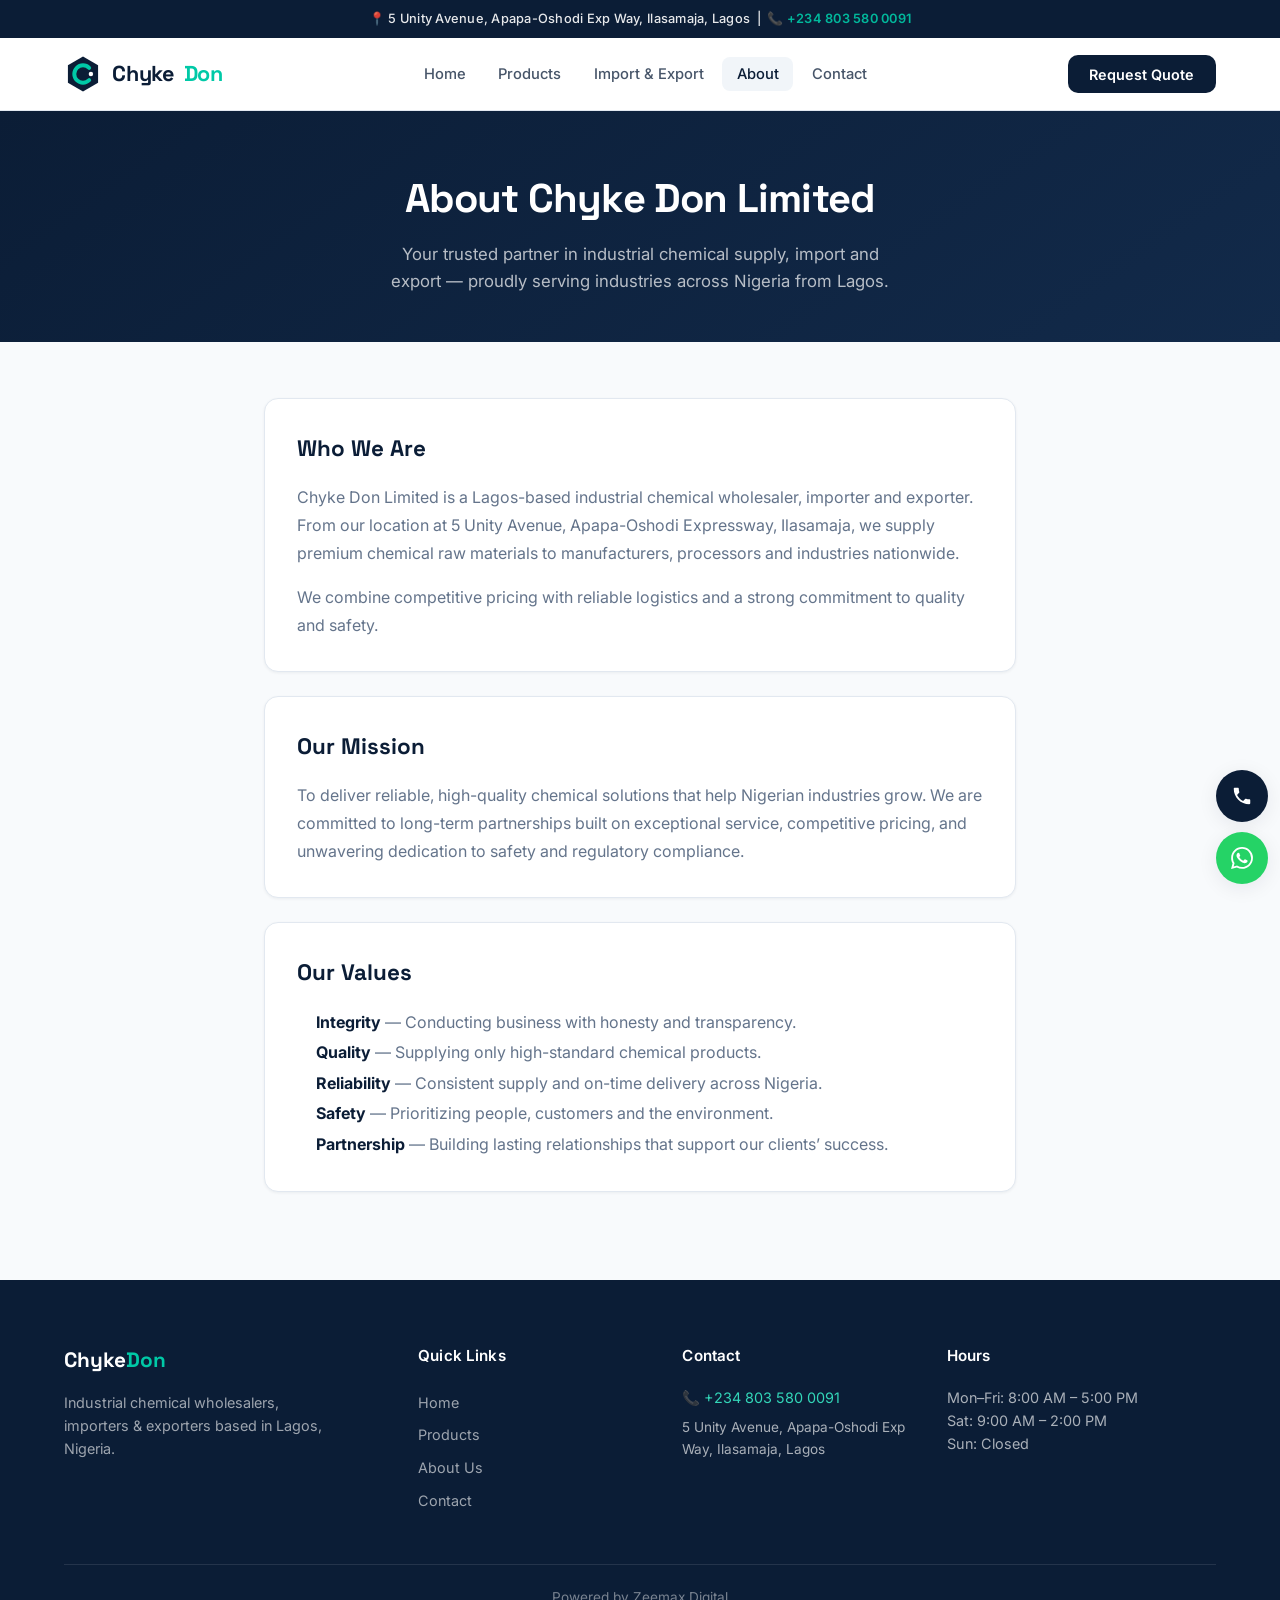
<file: about-us.html>
<!DOCTYPE html>
<html lang="en">
<head>
  <meta charset="UTF-8">
  <meta name="viewport" content="width=device-width, initial-scale=1.0">
  <title>About Chyke Don Limited | Industrial Chemical Suppliers, Lagos</title>
  <meta name="description" content="Learn about Chyke Don Limited, a Lagos-based wholesaler, importer and exporter of quality industrial chemicals serving Nigerian industries.">
  <meta name="robots" content="index, follow">
  <meta name="theme-color" content="#0B1D36">
  <link rel="canonical" href="https://chykedonlimited.online/about-us.html">

  <!-- Open Graph -->
  <meta property="og:type" content="website">
  <meta property="og:site_name" content="Chyke Don Limited">
  <meta property="og:locale" content="en_NG">
  <meta property="og:title" content="About Chyke Don Limited | Industrial Chemical Suppliers, Lagos">
  <meta property="og:description" content="Learn about Chyke Don Limited, a Lagos-based wholesaler, importer and exporter of quality industrial chemicals serving Nigerian industries.">
  <meta property="og:url" content="https://chykedonlimited.online/about-us.html">
  <meta property="og:image" content="https://chykedonlimited.online/assets/og-image.png">
  <meta property="og:image:width" content="1200">
  <meta property="og:image:height" content="630">
  <meta property="og:image:alt" content="Chyke Don Limited – industrial chemicals in bulk">

  <!-- Twitter / X -->
  <meta name="twitter:card" content="summary_large_image">
  <meta name="twitter:title" content="About Chyke Don Limited | Industrial Chemical Suppliers, Lagos">
  <meta name="twitter:description" content="Learn about Chyke Don Limited, a Lagos-based wholesaler, importer and exporter of quality industrial chemicals serving Nigerian industries.">
  <meta name="twitter:image" content="https://chykedonlimited.online/assets/og-image.png">
  <link rel="icon" type="image/svg+xml" href="./assets/logo-mark.svg">
  <link rel="stylesheet" href="./src/styles.css">
</head>
<body>
  <div class="top-bar">
    <div class="container">
      <span>📍 5 Unity Avenue, Apapa-Oshodi Exp Way, Ilasamaja, Lagos &nbsp;|&nbsp; 📞 <a href="tel:+2348035800091">+234 803 580 0091</a></span>
    </div>
  </div>

  <nav class="navbar" id="navbar">
    <div class="container nav-inner">
      <a href="./index.html" class="nav-brand"><img src="./assets/logo-mark.svg" alt="" width="38" height="38">Chyke<span>Don</span></a>
      <ul class="nav-links" id="nav-links">
        <li><a href="./index.html">Home</a></li>
        <li><a href="./products.html">Products</a></li>
        <li><a href="./import-export.html">Import & Export</a></li>
        <li><a href="./about-us.html" class="active">About</a></li>
        <li><a href="./contact-us.html">Contact</a></li>
      </ul>
      <button type="button" class="btn-quote" data-rfq-trigger>Request Quote</button>
      <button class="hamburger" id="hamburger" aria-label="Menu">☰</button>
    </div>
  </nav>

  <section class="page-hero">
    <div class="container">
      <h1>About Chyke Don Limited</h1>
      <p>Your trusted partner in industrial chemical supply, import and export — proudly serving industries across Nigeria from Lagos.</p>
    </div>
  </section>

  <section class="content-section">
    <div class="container" style="max-width:800px;">
      <div class="content-card" style="margin-bottom:1.5rem;">
        <h2 style="font-family:'Space Grotesk',sans-serif; color:var(--navy); margin-bottom:1rem; font-size:1.4rem;">Who We Are</h2>
        <p style="color:var(--text-muted); line-height:1.75; margin-bottom:1rem;">
          Chyke Don Limited is a Lagos-based industrial chemical wholesaler, importer and exporter. 
          From our location at 5 Unity Avenue, Apapa-Oshodi Expressway, Ilasamaja, we supply premium chemical raw materials 
          to manufacturers, processors and industries nationwide.
        </p>
        <p style="color:var(--text-muted); line-height:1.75;">
          We combine competitive pricing with reliable logistics and a strong commitment to quality and safety.
        </p>
      </div>

      <div class="content-card" style="margin-bottom:1.5rem;">
        <h2 style="font-family:'Space Grotesk',sans-serif; color:var(--navy); margin-bottom:1rem; font-size:1.4rem;">Our Mission</h2>
        <p style="color:var(--text-muted); line-height:1.75;">
          To deliver reliable, high-quality chemical solutions that help Nigerian industries grow. 
          We are committed to long-term partnerships built on exceptional service, competitive pricing, 
          and unwavering dedication to safety and regulatory compliance.
        </p>
      </div>

      <div class="content-card">
        <h2 style="font-family:'Space Grotesk',sans-serif; color:var(--navy); margin-bottom:1rem; font-size:1.4rem;">Our Values</h2>
        <ul style="color:var(--text-muted); line-height:1.9; padding-left:1.2rem;">
          <li><strong style="color:var(--navy);">Integrity</strong> — Conducting business with honesty and transparency.</li>
          <li><strong style="color:var(--navy);">Quality</strong> — Supplying only high-standard chemical products.</li>
          <li><strong style="color:var(--navy);">Reliability</strong> — Consistent supply and on-time delivery across Nigeria.</li>
          <li><strong style="color:var(--navy);">Safety</strong> — Prioritizing people, customers and the environment.</li>
          <li><strong style="color:var(--navy);">Partnership</strong> — Building lasting relationships that support our clients’ success.</li>
        </ul>
      </div>
    </div>
  </section>

  <footer class="footer">
    <div class="container">
      <div class="footer-grid">
        <div>
          <a href="./index.html" class="footer-brand">Chyke<span>Don</span></a>
          <p class="footer-desc">Industrial chemical wholesalers, importers & exporters based in Lagos, Nigeria.</p>
        </div>
        <div>
          <h4>Quick Links</h4>
          <div class="footer-links">
            <a href="./index.html">Home</a>
            <a href="./products.html">Products</a>
            <a href="./about-us.html">About Us</a>
            <a href="./contact-us.html">Contact</a>
          </div>
        </div>
        <div>
          <h4>Contact</h4>
          <div class="footer-contact">
            <p>📞 <a href="tel:+2348035800091">+234 803 580 0091</a></p>
            <p style="margin-top:0.5rem; font-size:0.85rem;">5 Unity Avenue, Apapa-Oshodi Exp Way, Ilasamaja, Lagos</p>
          </div>
        </div>
        <div>
          <h4>Hours</h4>
          <p style="font-size:0.9rem; color:rgba(255,255,255,0.65);">Mon–Fri: 8:00 AM – 5:00 PM<br>Sat: 9:00 AM – 2:00 PM<br>Sun: Closed</p>
        </div>
      </div>
      <div class="footer-bottom">Powered by Zeemax Digital</div>
    </div>
  </footer>

  <div class="contact-dock">
    <a href="tel:+2348035800091" class="dock-btn dock-call" aria-label="Call"><svg width="22" height="22" fill="currentColor" viewBox="0 0 24 24"><path d="M6.62 10.79c1.44 2.83 3.76 5.14 6.59 6.59l2.2-2.2c.27-.27.67-.36 1.02-.24 1.12.37 2.33.57 3.57.57.55 0 1 .45 1 1V20c0 .55-.45 1-1 1-9.39 0-17-7.61-17-17 0-.55.45-1 1-1h3.5c.55 0 1 .45 1 1 0 1.25.2 2.45.57 3.57.11.35.03.74-.25 1.02l-2.2 2.2z"/></svg></a>
    <a href="https://wa.me/2348035800091" class="dock-btn dock-wa" aria-label="WhatsApp" target="_blank" rel="noopener"><svg width="22" height="22" fill="currentColor" viewBox="0 0 24 24"><path d="M17.472 14.382c-.297-.149-1.758-.867-2.03-.967-.273-.099-.471-.148-.67.15-.197.297-.767.966-.94 1.164-.173.199-.347.223-.644.075-.297-.15-1.255-.463-2.39-1.475-.883-.788-1.48-1.761-1.653-2.059-.173-.297-.018-.458.13-.606.134-.133.298-.347.446-.52.149-.174.198-.298.298-.497.099-.198.05-.371-.025-.52-.075-.149-.669-1.612-.916-2.207-.242-.579-.487-.5-.669-.51-.173-.008-.371-.01-.57-.01-.198 0-.52.074-.792.372-.272.297-1.04 1.016-1.04 2.479 0 1.462 1.065 2.875 1.213 3.074.149.198 2.096 3.2 5.077 4.487.709.306 1.262.489 1.694.625.712.227 1.36.195 1.871.118.571-.085 1.758-.719 2.006-1.413.248-.694.248-1.289.173-1.413-.074-.124-.272-.198-.57-.347m-5.421 7.403h-.004a9.87 9.87 0 01-5.031-1.378l-.361-.214-3.741.982.998-3.648-.235-.374a9.86 9.86 0 01-1.51-5.26c.001-5.45 4.436-9.884 9.888-9.884 2.64 0 5.122 1.03 6.988 2.898a9.825 9.825 0 012.893 6.994c-.003 5.45-4.435 9.884-9.885 9.884m8.413-18.297A11.815 11.815 0 0012.05 0C5.495 0 .16 5.335.157 11.892c0 2.096.547 4.142 1.588 5.945L.057 24l6.305-1.654a11.882 11.882 0 005.683 1.448h.005c6.554 0 11.89-5.335 11.893-11.893a11.821 11.821 0 00-3.48-8.413z"/></svg></a>
  </div>

  <div class="rfq-overlay" id="rfq-overlay">
    <div class="rfq-panel">
      <button class="rfq-close" id="rfq-close">×</button>
      <h2>Request a Quote</h2>
      <p class="sub">We typically respond within 24 hours</p>
      <form id="rfq-form">
        <div class="form-grid">
          <div class="form-field"><label>Product</label><input type="text" name="product" required></div>
          <div class="form-field"><label>Quantity</label><input type="text" name="quantity" required></div>
          <div class="form-field"><label>Your Name</label><input type="text" name="name" required></div>
          <div class="form-field"><label>Company</label><input type="text" name="company"></div>
          <div class="form-field"><label>Phone</label><input type="tel" name="phone" required></div>
          <div class="form-field"><label>Email</label><input type="email" name="email"></div>
          <div class="form-field full"><label>Details</label><textarea name="message" rows="3"></textarea></div>
        </div>
        <button type="submit" class="rfq-submit">Send Quote Request</button>
      </form>
    </div>
  </div>

  <script type="module" src="./src/script.js"></script>
</body>
</html>
</file>
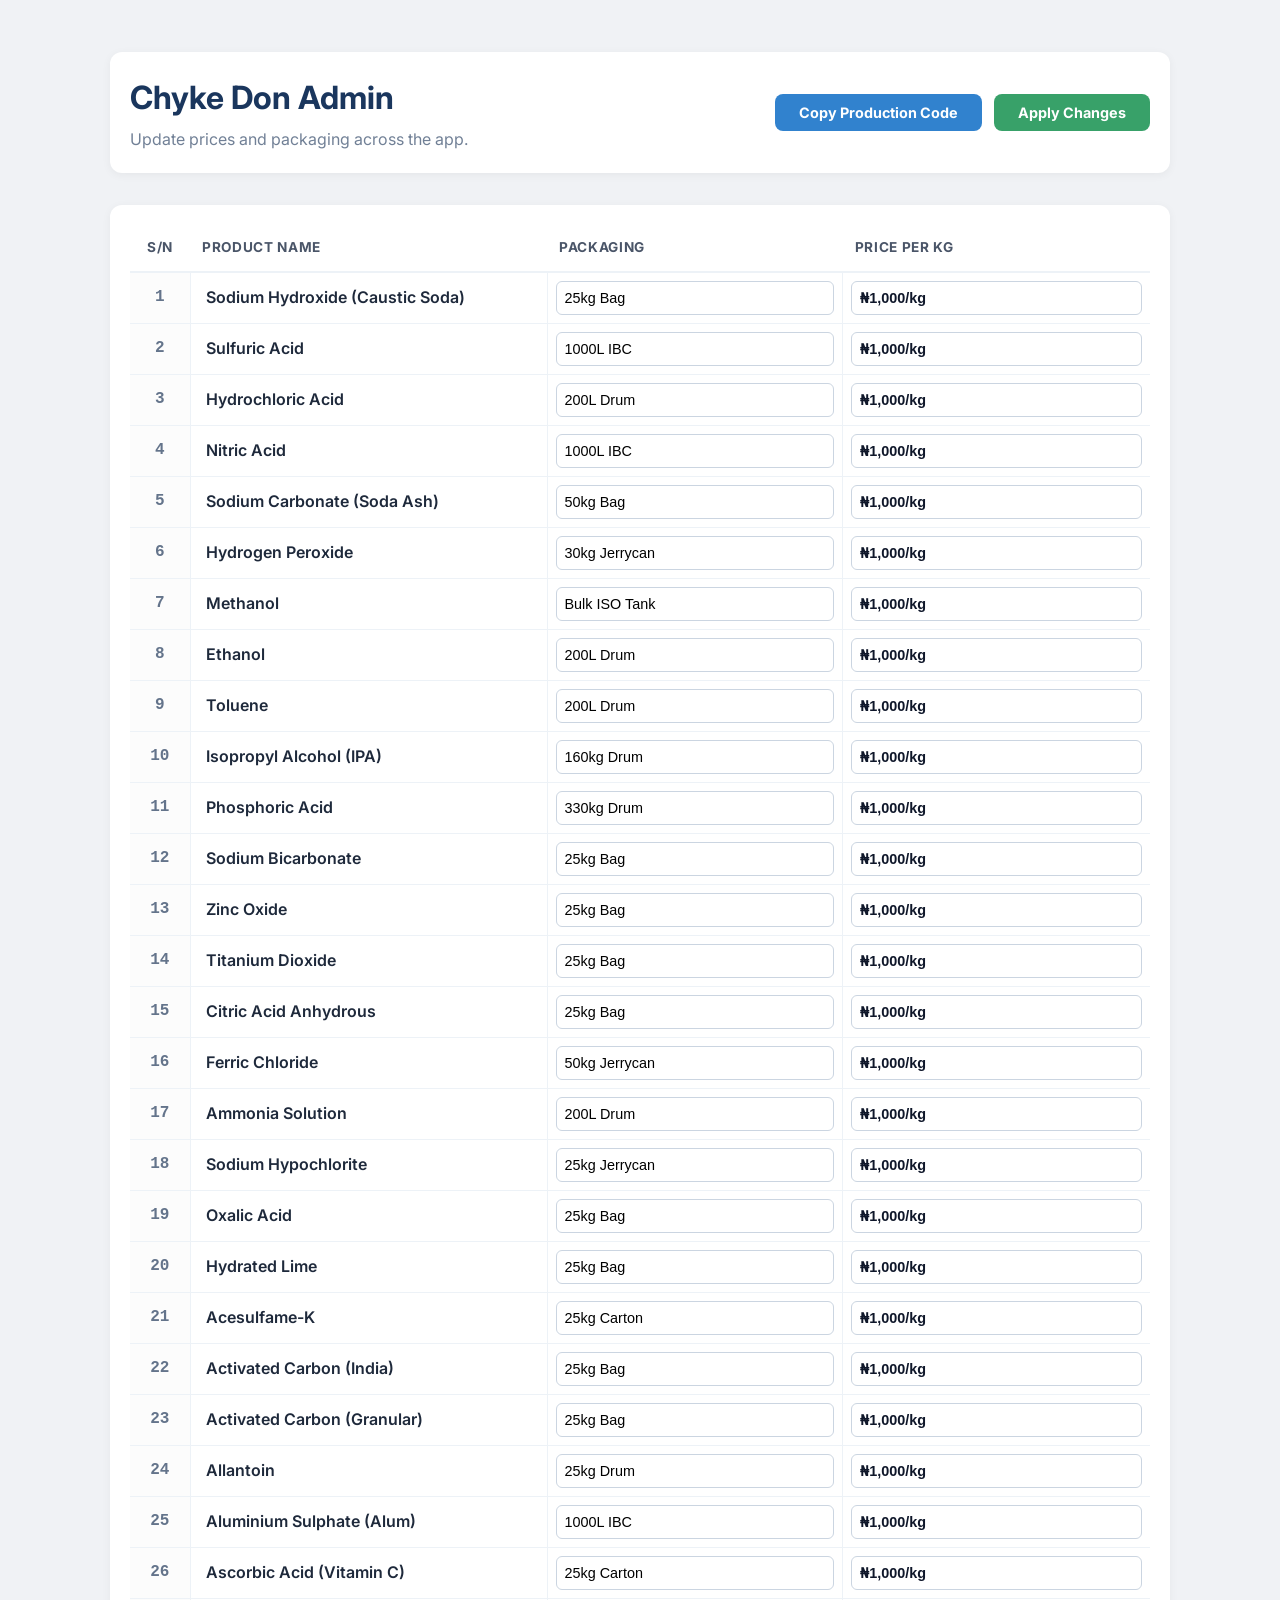
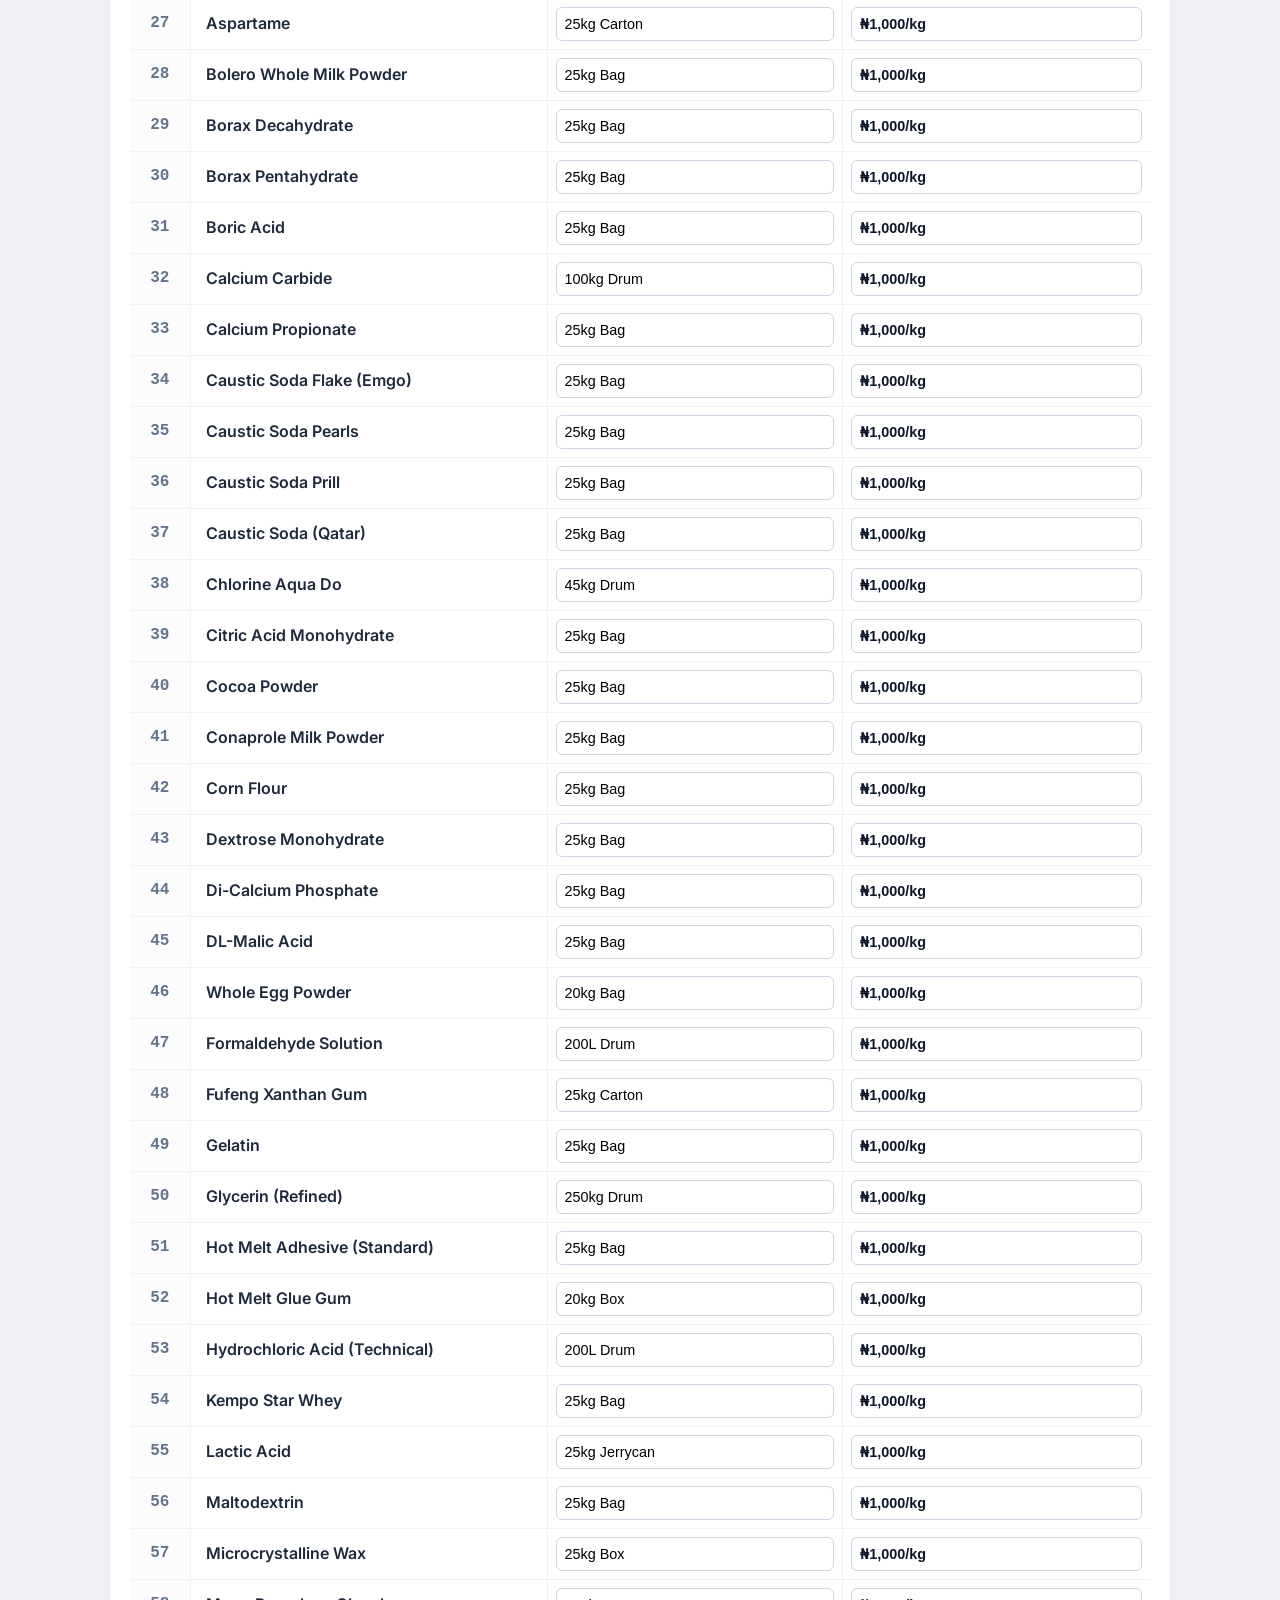
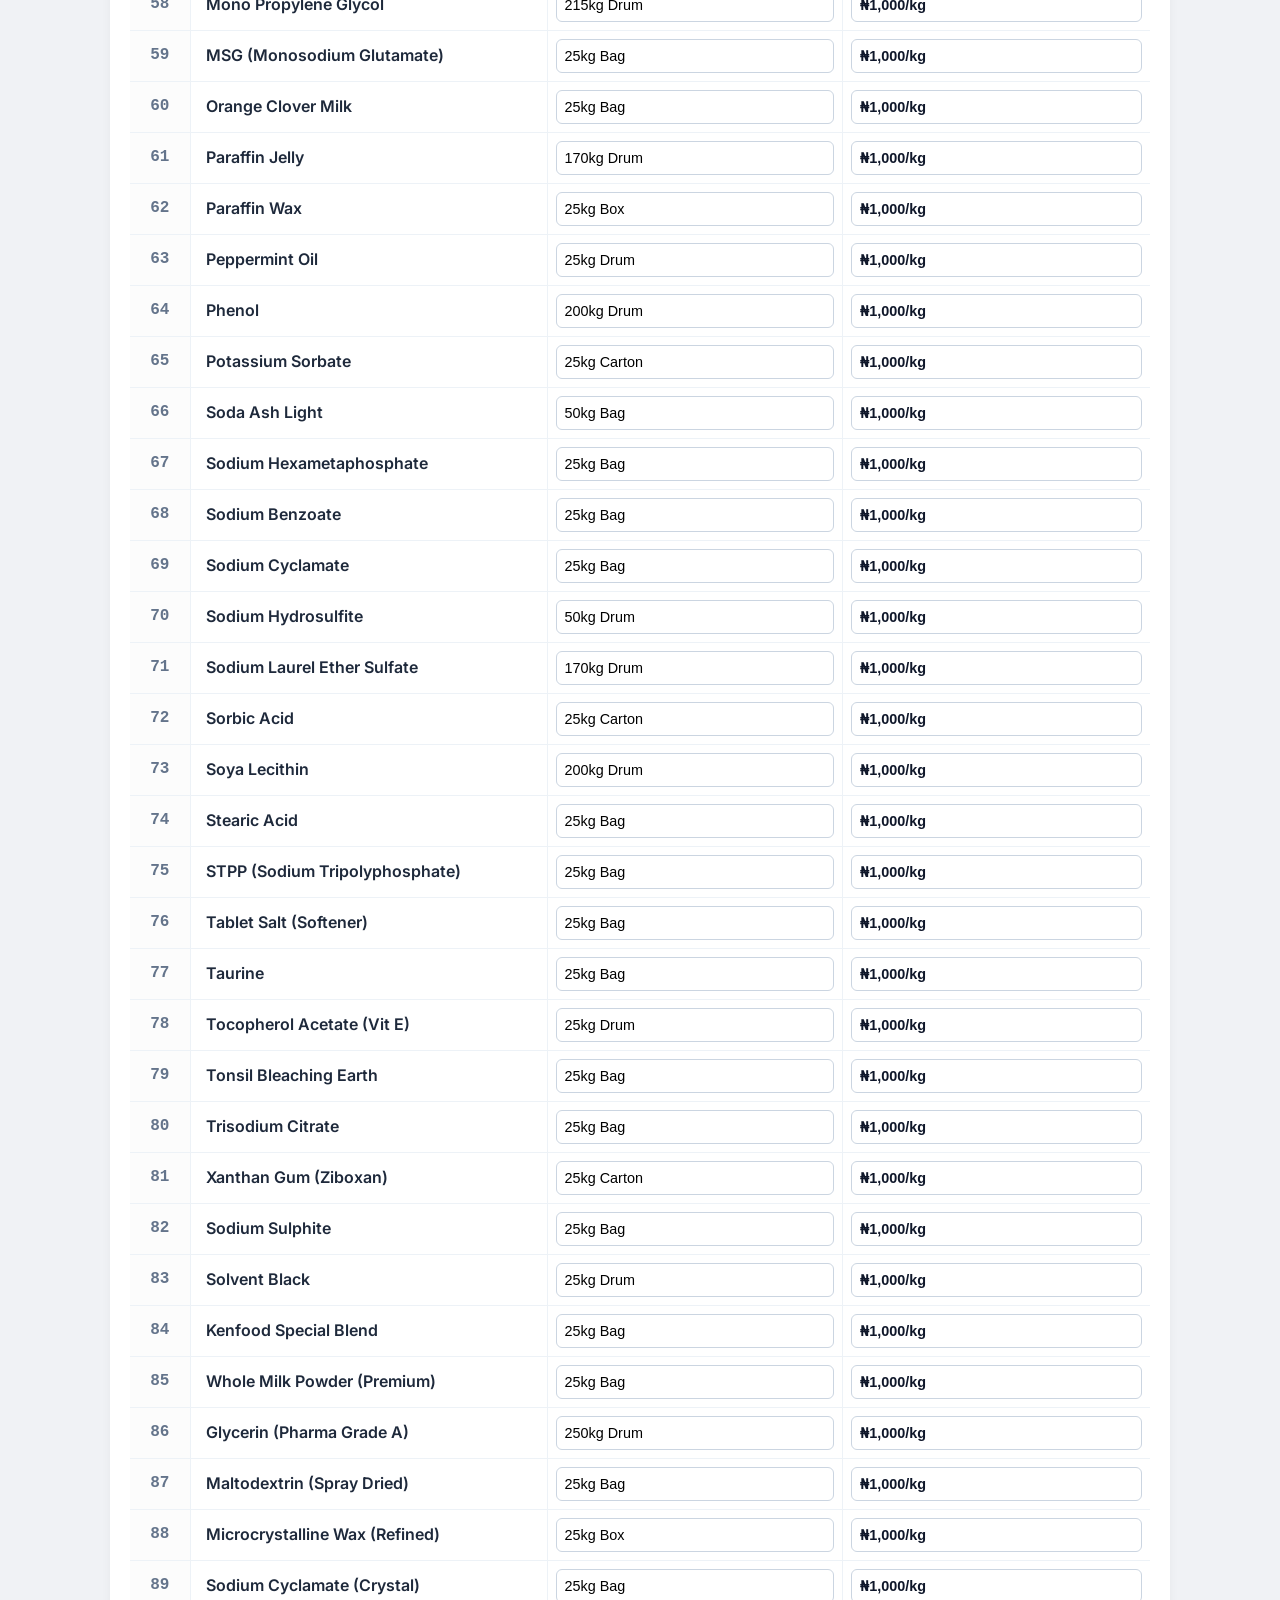
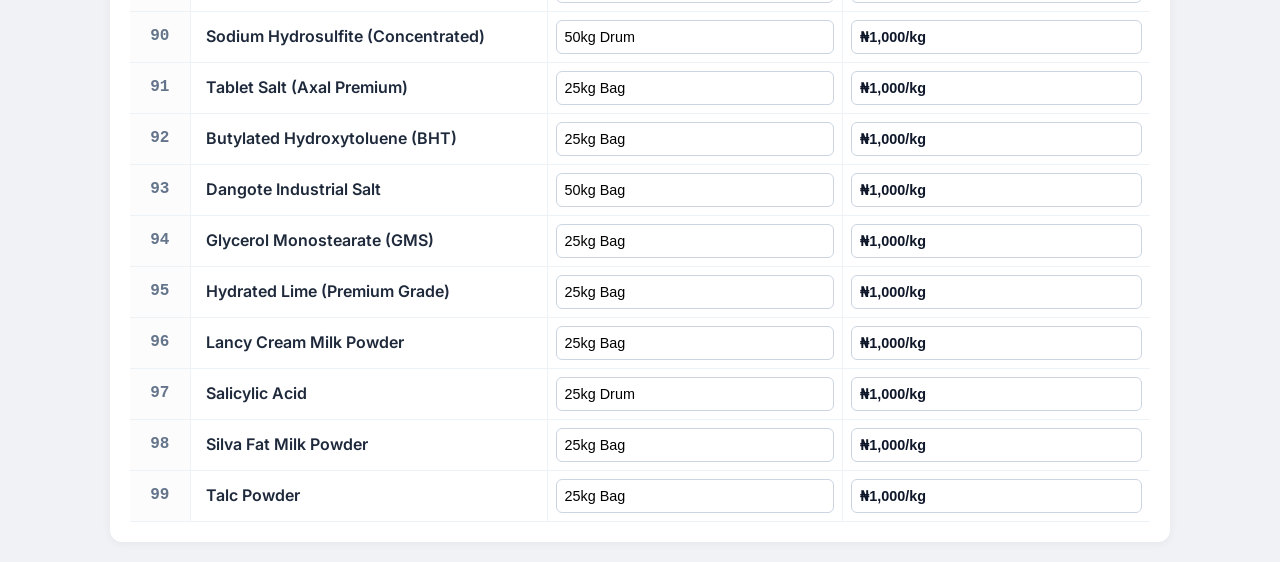
<file: admin.html>
<!DOCTYPE html>
<html lang="en">
<head>
    <meta charset="UTF-8">
    <meta name="viewport" content="width=device-width, initial-scale=1.0">
    <meta name="robots" content="noindex, nofollow">
    <title>Chyke Don Admin - Price Manager</title>
    <link rel="stylesheet" href="./src/styles.css">
    <style>
        body { padding-top: 2rem !important; background: #f0f2f5; }
        .admin-wrap { max-width: 1100px; margin: 0 auto; padding: 20px; }
        .admin-header { display: flex; justify-content: space-between; align-items: center; margin-bottom: 2rem; background: white; padding: 20px; border-radius: 12px; box-shadow: 0 2px 10px rgba(0,0,0,0.05); }
        .admin-table-container { background: white; padding: 20px; border-radius: 12px; box-shadow: 0 2px 10px rgba(0,0,0,0.05); overflow-x: auto; }
        table { width: 100%; border-collapse: collapse; }
        th { text-align: left; padding: 12px; border-bottom: 2px solid #edf2f7; color: #4a5568; font-size: 0.85rem; text-transform: uppercase; letter-spacing: 0.05em; }
        td { padding: 12px; border-bottom: 1px solid #edf2f7; vertical-align: middle; }
        .input-edit { width: 100%; padding: 8px 12px; border: 1px solid #e2e8f0; border-radius: 6px; font-size: 0.9rem; transition: border-color 0.2s; }
        .input-edit:focus { border-color: #3182ce; outline: none; box-shadow: 0 0 0 3px rgba(66, 153, 225, 0.15); }
        .admin-btns { display: flex; gap: 12px; }
        .btn { padding: 10px 24px; border-radius: 8px; font-weight: 700; cursor: pointer; transition: all 0.2s; border: none; font-size: 0.9rem; }
        .btn-save { background: #38a169; color: white; }
        .btn-save:hover { background: #2f855a; transform: translateY(-1px); }
        .btn-export { background: #3182ce; color: white; }
        .btn-export:hover { background: #2b6cb0; transform: translateY(-1px); }

        /* Responsive Styles */
        @media (max-width: 768px) {
            .admin-header { 
                flex-direction: column; 
                align-items: stretch; 
                text-align: center; 
                gap: 1.5rem; 
            }
            .admin-btns { flex-direction: column; }
            .btn { width: 100%; }
            .admin-wrap { padding: 10px; }
            .admin-table-container { padding: 12px; }
            
            /* Stacked Table Layout for Mobile */
            table, thead, tbody, th, td, tr { display: block; }
            thead tr { position: absolute; top: -9999px; left: -9999px; }
            tr { 
                border: 1px solid #e2e8f0; 
                border-radius: 12px; 
                margin-bottom: 1.5rem; 
                background: white; 
                overflow: hidden; 
                box-shadow: 0 2px 8px rgba(0,0,0,0.04);
            }
            td { 
                border: none !important; 
                border-bottom: 1px solid #edf2f7 !important; 
                position: relative; 
                padding: 12px 15px 12px 40% !important; 
                text-align: right !important;
                min-height: 48px;
                width: auto !important;
                display: flex;
                align-items: center;
                justify-content: flex-end;
            }
            td:last-child { border-bottom: none !important; }
            td:before { 
                content: attr(data-label); 
                position: absolute; 
                left: 15px; 
                width: 35%; 
                text-align: left; 
                font-weight: 800; 
                color: #718096;
                font-size: 0.65rem;
                text-transform: uppercase;
                letter-spacing: 0.05em;
            }
        }
    </style>
</head>
<body>
    <div class="admin-wrap">
        <header class="admin-header">
            <div>
                <h1 style="color: #1a365d; margin: 0;">Chyke Don Admin</h1>
                <p style="color: #718096; margin: 4px 0 0;">Update prices and packaging across the app.</p>
            </div>
            <div class="admin-btns">
                <button id="export-btn" class="btn btn-export">Copy Production Code</button>
                <button id="save-btn" class="btn btn-save">Apply Changes</button>
            </div>
        </header>

        <div class="admin-table-container">
            <table>
                <thead>
                    <tr>
                        <th style="width: 60px; text-align: center;">S/N</th>
                        <th style="width: 35%;">Product Name</th>
                        <th>Packaging</th>
                        <th>Price per KG</th>
                    </tr>
                </thead>
                <tbody id="admin-list"></tbody>
            </table>
        </div>
    </div>
    <script type="module" src="./src/admin.js"></script>
</body>
</html>
</file>
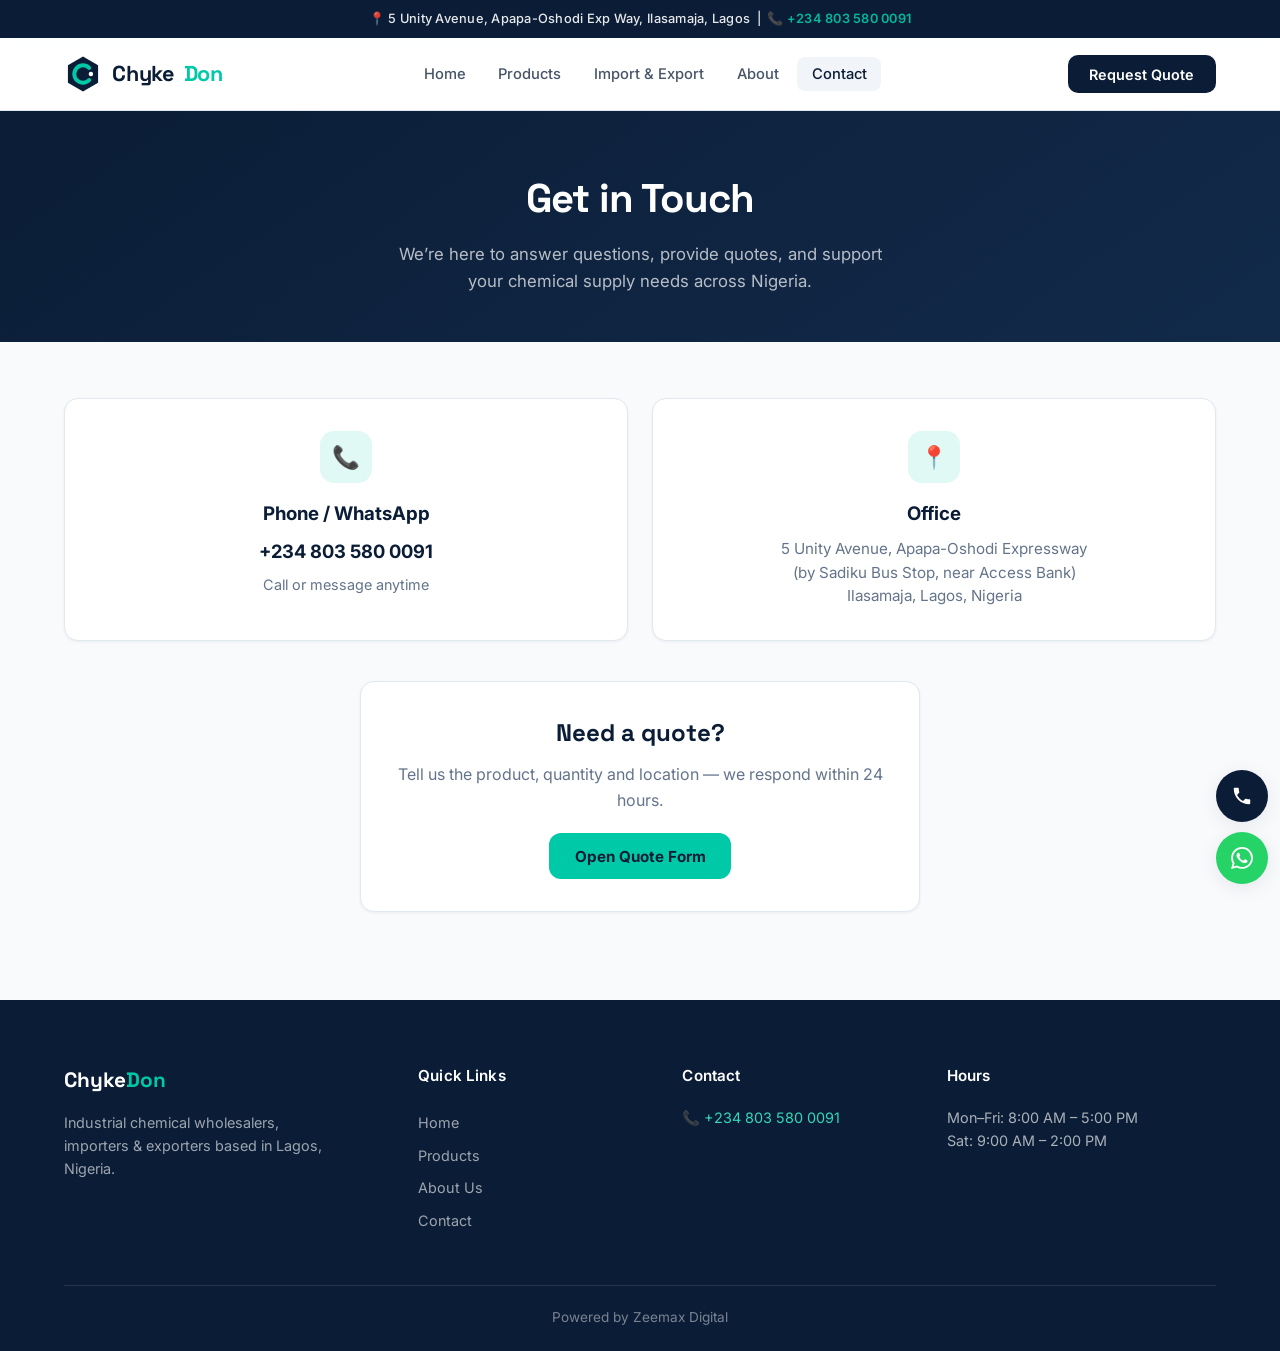
<file: contact-us.html>
<!DOCTYPE html>
<html lang="en">
<head>
  <meta charset="UTF-8">
  <meta name="viewport" content="width=device-width, initial-scale=1.0">
  <title>Contact Chyke Don Limited | Call, WhatsApp or Visit Us in Lagos</title>
  <meta name="description" content="Get in touch with Chyke Don Limited at 5 Unity Avenue, Ilasamaja, Lagos. Call or WhatsApp +234 803 580 0091 for quotes and orders.">
  <meta name="robots" content="index, follow">
  <meta name="theme-color" content="#0B1D36">
  <link rel="canonical" href="https://chykedonlimited.online/contact-us.html">

  <!-- Open Graph -->
  <meta property="og:type" content="website">
  <meta property="og:site_name" content="Chyke Don Limited">
  <meta property="og:locale" content="en_NG">
  <meta property="og:title" content="Contact Chyke Don Limited | Call, WhatsApp or Visit Us in Lagos">
  <meta property="og:description" content="Get in touch with Chyke Don Limited at 5 Unity Avenue, Ilasamaja, Lagos. Call or WhatsApp +234 803 580 0091 for quotes and orders.">
  <meta property="og:url" content="https://chykedonlimited.online/contact-us.html">
  <meta property="og:image" content="https://chykedonlimited.online/assets/og-image.png">
  <meta property="og:image:width" content="1200">
  <meta property="og:image:height" content="630">
  <meta property="og:image:alt" content="Chyke Don Limited – industrial chemicals in bulk">

  <!-- Twitter / X -->
  <meta name="twitter:card" content="summary_large_image">
  <meta name="twitter:title" content="Contact Chyke Don Limited | Call, WhatsApp or Visit Us in Lagos">
  <meta name="twitter:description" content="Get in touch with Chyke Don Limited at 5 Unity Avenue, Ilasamaja, Lagos. Call or WhatsApp +234 803 580 0091 for quotes and orders.">
  <meta name="twitter:image" content="https://chykedonlimited.online/assets/og-image.png">
  <link rel="icon" type="image/svg+xml" href="./assets/logo-mark.svg">
  <link rel="stylesheet" href="./src/styles.css">
</head>
<body>
  <div class="top-bar">
    <div class="container">
      <span>📍 5 Unity Avenue, Apapa-Oshodi Exp Way, Ilasamaja, Lagos &nbsp;|&nbsp; 📞 <a href="tel:+2348035800091">+234 803 580 0091</a></span>
    </div>
  </div>

  <nav class="navbar" id="navbar">
    <div class="container nav-inner">
      <a href="./index.html" class="nav-brand"><img src="./assets/logo-mark.svg" alt="" width="38" height="38">Chyke<span>Don</span></a>
      <ul class="nav-links" id="nav-links">
        <li><a href="./index.html">Home</a></li>
        <li><a href="./products.html">Products</a></li>
        <li><a href="./import-export.html">Import & Export</a></li>
        <li><a href="./about-us.html">About</a></li>
        <li><a href="./contact-us.html" class="active">Contact</a></li>
      </ul>
      <button type="button" class="btn-quote" data-rfq-trigger>Request Quote</button>
      <button class="hamburger" id="hamburger" aria-label="Menu">☰</button>
    </div>
  </nav>

  <section class="page-hero">
    <div class="container">
      <h1>Get in Touch</h1>
      <p>We’re here to answer questions, provide quotes, and support your chemical supply needs across Nigeria.</p>
    </div>
  </section>

  <section class="content-section">
    <div class="container">
      <div style="display:grid; grid-template-columns:repeat(auto-fit,minmax(260px,1fr)); gap:1.5rem; margin-bottom:2.5rem;">
        <div class="content-card" style="text-align:center;">
          <div style="width:52px;height:52px;background:rgba(0,201,167,0.12);color:var(--teal-dark);border-radius:14px;display:flex;align-items:center;justify-content:center;margin:0 auto 1rem;font-size:1.4rem;">📞</div>
          <h3 style="color:var(--navy);margin-bottom:0.5rem;">Phone / WhatsApp</h3>
          <a href="tel:+2348035800091" style="font-size:1.15rem;font-weight:700;color:var(--navy);">+234 803 580 0091</a>
          <p style="color:var(--text-muted);font-size:0.9rem;margin-top:0.4rem;">Call or message anytime</p>
        </div>
        <div class="content-card" style="text-align:center;">
          <div style="width:52px;height:52px;background:rgba(0,201,167,0.12);color:var(--teal-dark);border-radius:14px;display:flex;align-items:center;justify-content:center;margin:0 auto 1rem;font-size:1.4rem;">📍</div>
          <h3 style="color:var(--navy);margin-bottom:0.5rem;">Office</h3>
          <p style="color:var(--text-muted);line-height:1.55;font-size:0.95rem;">5 Unity Avenue, Apapa-Oshodi Expressway<br>(by Sadiku Bus Stop, near Access Bank)<br>Ilasamaja, Lagos, Nigeria</p>
        </div>
      </div>

      <div class="content-card" style="text-align:center; max-width:560px; margin:0 auto;">
        <h2 style="font-family:'Space Grotesk',sans-serif; color:var(--navy); margin-bottom:0.6rem;">Need a quote?</h2>
        <p style="color:var(--text-muted); margin-bottom:1.25rem;">Tell us the product, quantity and location — we respond within 24 hours.</p>
        <button class="btn-primary" data-rfq-trigger>Open Quote Form</button>
      </div>
    </div>
  </section>

  <footer class="footer">
    <div class="container">
      <div class="footer-grid">
        <div>
          <a href="./index.html" class="footer-brand">Chyke<span>Don</span></a>
          <p class="footer-desc">Industrial chemical wholesalers, importers & exporters based in Lagos, Nigeria.</p>
        </div>
        <div>
          <h4>Quick Links</h4>
          <div class="footer-links">
            <a href="./index.html">Home</a>
            <a href="./products.html">Products</a>
            <a href="./about-us.html">About Us</a>
            <a href="./contact-us.html">Contact</a>
          </div>
        </div>
        <div class="footer-contact">
          <h4>Contact</h4>
          <p>📞 <a href="tel:+2348035800091">+234 803 580 0091</a></p>
        </div>
        <div>
          <h4>Hours</h4>
          <p style="font-size:0.9rem; color:rgba(255,255,255,0.65);">Mon–Fri: 8:00 AM – 5:00 PM<br>Sat: 9:00 AM – 2:00 PM</p>
        </div>
      </div>
      <div class="footer-bottom">Powered by Zeemax Digital</div>
    </div>
  </footer>

  <div class="contact-dock">
    <a href="tel:+2348035800091" class="dock-btn dock-call" aria-label="Call"><svg width="22" height="22" fill="currentColor" viewBox="0 0 24 24"><path d="M6.62 10.79c1.44 2.83 3.76 5.14 6.59 6.59l2.2-2.2c.27-.27.67-.36 1.02-.24 1.12.37 2.33.57 3.57.57.55 0 1 .45 1 1V20c0 .55-.45 1-1 1-9.39 0-17-7.61-17-17 0-.55.45-1 1-1h3.5c.55 0 1 .45 1 1 0 1.25.2 2.45.57 3.57.11.35.03.74-.25 1.02l-2.2 2.2z"/></svg></a>
    <a href="https://wa.me/2348035800091" class="dock-btn dock-wa" aria-label="WhatsApp" target="_blank" rel="noopener"><svg width="22" height="22" fill="currentColor" viewBox="0 0 24 24"><path d="M17.472 14.382c-.297-.149-1.758-.867-2.03-.967-.273-.099-.471-.148-.67.15-.197.297-.767.966-.94 1.164-.173.199-.347.223-.644.075-.297-.15-1.255-.463-2.39-1.475-.883-.788-1.48-1.761-1.653-2.059-.173-.297-.018-.458.13-.606.134-.133.298-.347.446-.52.149-.174.198-.298.298-.497.099-.198.05-.371-.025-.52-.075-.149-.669-1.612-.916-2.207-.242-.579-.487-.5-.669-.51-.173-.008-.371-.01-.57-.01-.198 0-.52.074-.792.372-.272.297-1.04 1.016-1.04 2.479 0 1.462 1.065 2.875 1.213 3.074.149.198 2.096 3.2 5.077 4.487.709.306 1.262.489 1.694.625.712.227 1.36.195 1.871.118.571-.085 1.758-.719 2.006-1.413.248-.694.248-1.289.173-1.413-.074-.124-.272-.198-.57-.347m-5.421 7.403h-.004a9.87 9.87 0 01-5.031-1.378l-.361-.214-3.741.982.998-3.648-.235-.374a9.86 9.86 0 01-1.51-5.26c.001-5.45 4.436-9.884 9.888-9.884 2.64 0 5.122 1.03 6.988 2.898a9.825 9.825 0 012.893 6.994c-.003 5.45-4.435 9.884-9.885 9.884m8.413-18.297A11.815 11.815 0 0012.05 0C5.495 0 .16 5.335.157 11.892c0 2.096.547 4.142 1.588 5.945L.057 24l6.305-1.654a11.882 11.882 0 005.683 1.448h.005c6.554 0 11.89-5.335 11.893-11.893a11.821 11.821 0 00-3.48-8.413z"/></svg></a>
  </div>

  <div class="rfq-overlay" id="rfq-overlay">
    <div class="rfq-panel">
      <button class="rfq-close" id="rfq-close">×</button>
      <h2>Request a Quote</h2>
      <p class="sub">We typically respond within 24 hours</p>
      <form id="rfq-form">
        <div class="form-grid">
          <div class="form-field"><label>Product</label><input type="text" name="product" required></div>
          <div class="form-field"><label>Quantity</label><input type="text" name="quantity" required></div>
          <div class="form-field"><label>Your Name</label><input type="text" name="name" required></div>
          <div class="form-field"><label>Company</label><input type="text" name="company"></div>
          <div class="form-field"><label>Phone</label><input type="tel" name="phone" required></div>
          <div class="form-field"><label>Email</label><input type="email" name="email"></div>
          <div class="form-field full"><label>Details</label><textarea name="message" rows="3"></textarea></div>
        </div>
        <button type="submit" class="rfq-submit">Send Quote Request</button>
      </form>
    </div>
  </div>

  <script type="module" src="./src/script.js"></script>
</body>
</html>
</file>
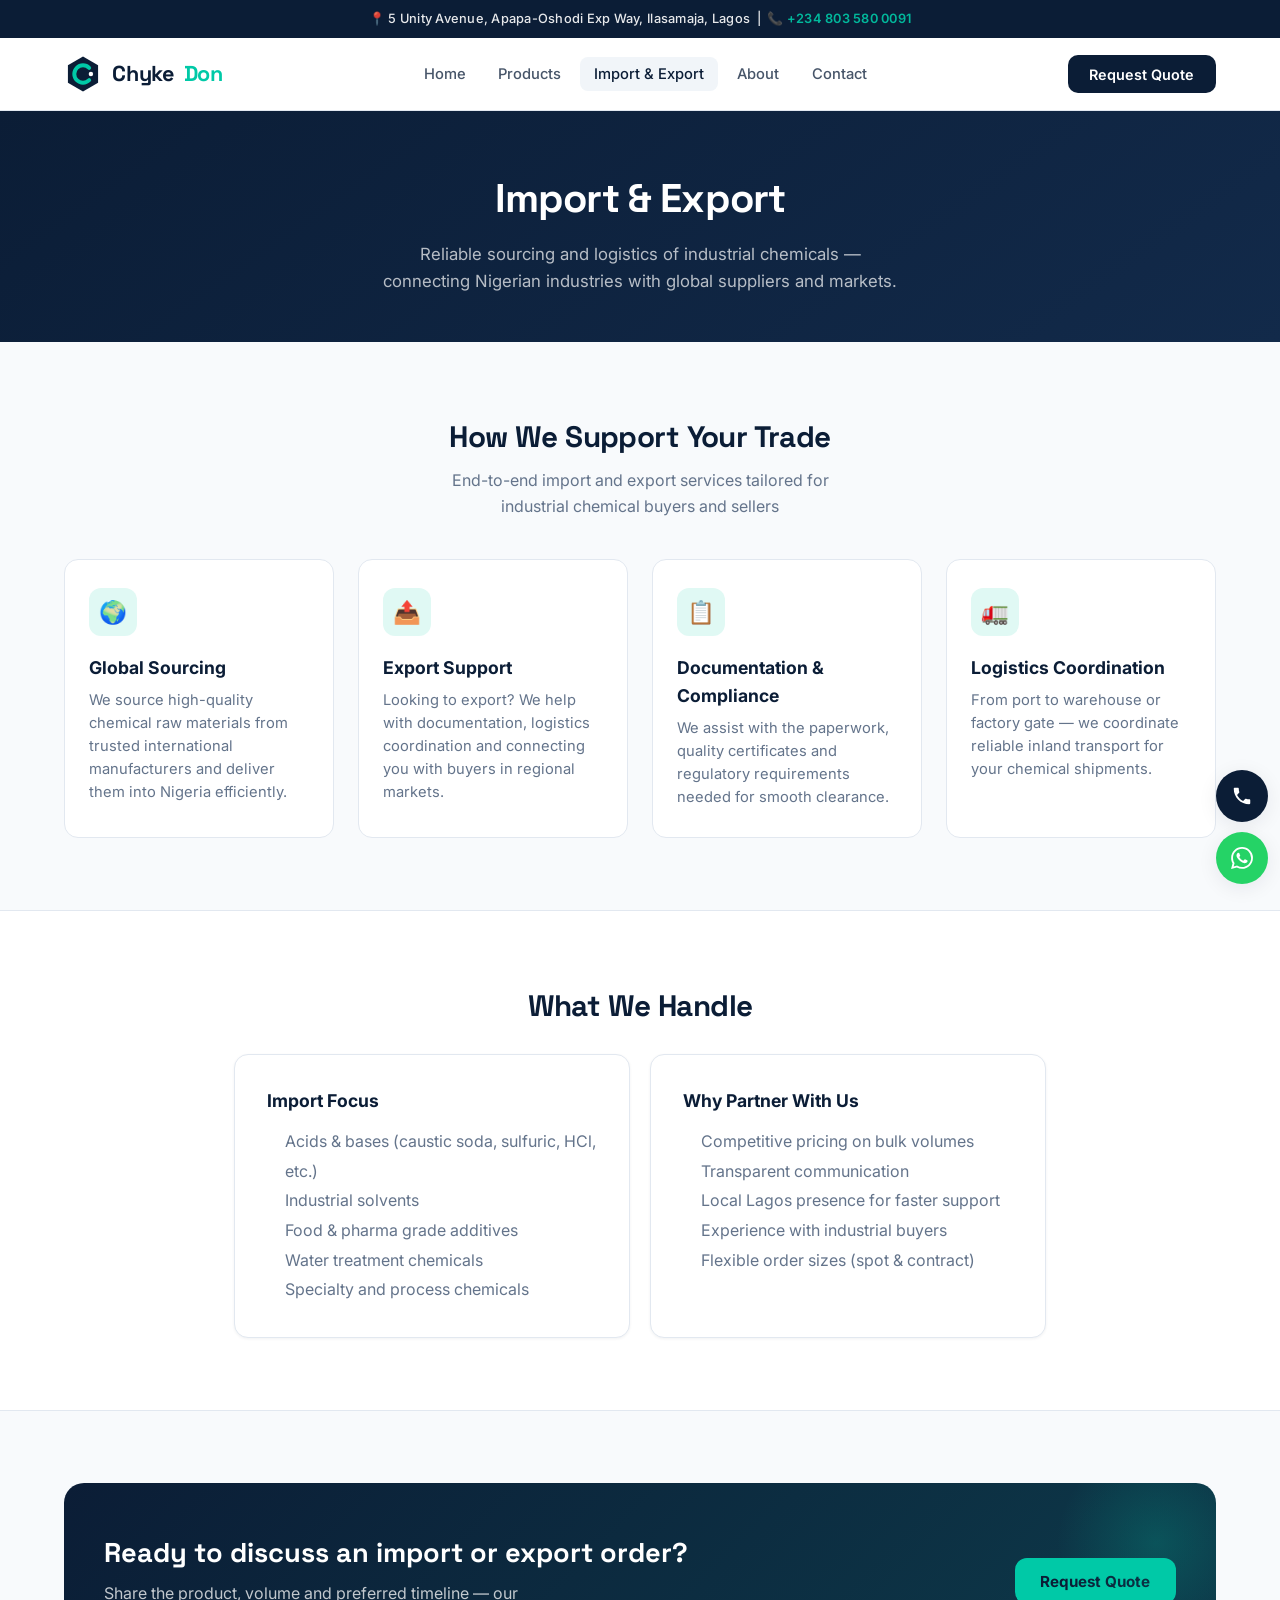
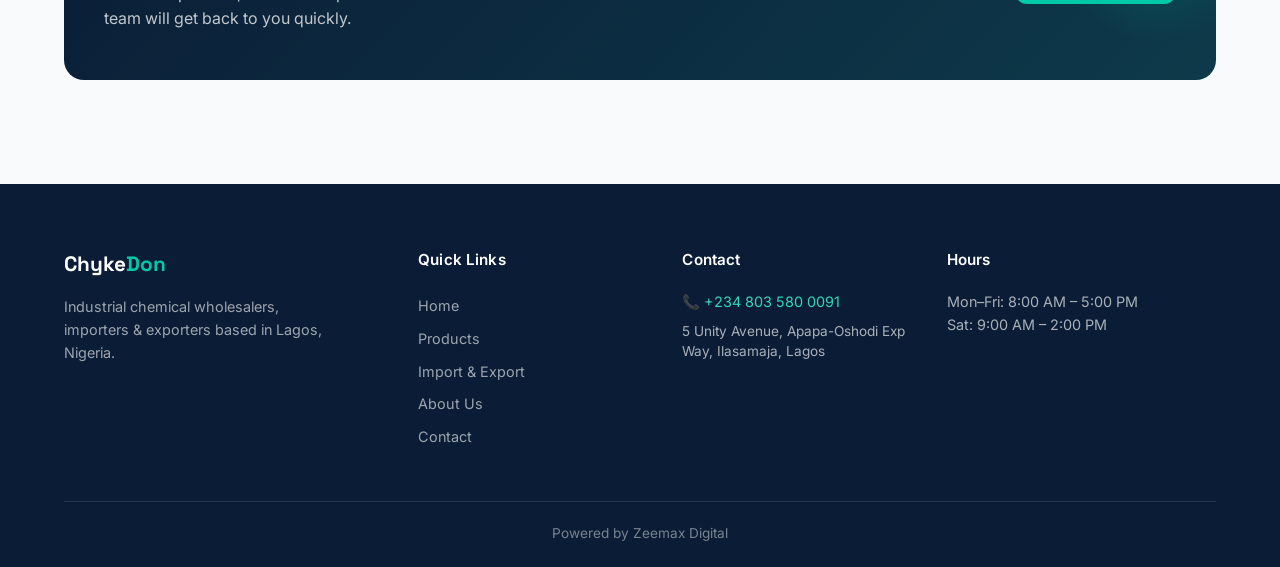
<file: import-export.html>
<!DOCTYPE html>
<html lang="en">
<head>
  <meta charset="UTF-8">
  <meta name="viewport" content="width=device-width, initial-scale=1.0">
  <title>Chemical Import & Export Services | Chyke Don Limited</title>
  <meta name="description" content="Reliable sourcing, import and export of industrial chemicals with dependable logistics from Lagos, Nigeria.">
  <meta name="robots" content="index, follow">
  <meta name="theme-color" content="#0B1D36">
  <link rel="canonical" href="https://chykedonlimited.online/import-export.html">

  <!-- Open Graph -->
  <meta property="og:type" content="website">
  <meta property="og:site_name" content="Chyke Don Limited">
  <meta property="og:locale" content="en_NG">
  <meta property="og:title" content="Chemical Import & Export Services | Chyke Don Limited">
  <meta property="og:description" content="Reliable sourcing, import and export of industrial chemicals with dependable logistics from Lagos, Nigeria.">
  <meta property="og:url" content="https://chykedonlimited.online/import-export.html">
  <meta property="og:image" content="https://chykedonlimited.online/assets/og-image.png">
  <meta property="og:image:width" content="1200">
  <meta property="og:image:height" content="630">
  <meta property="og:image:alt" content="Chyke Don Limited – industrial chemicals in bulk">

  <!-- Twitter / X -->
  <meta name="twitter:card" content="summary_large_image">
  <meta name="twitter:title" content="Chemical Import & Export Services | Chyke Don Limited">
  <meta name="twitter:description" content="Reliable sourcing, import and export of industrial chemicals with dependable logistics from Lagos, Nigeria.">
  <meta name="twitter:image" content="https://chykedonlimited.online/assets/og-image.png">
  <link rel="icon" type="image/svg+xml" href="./assets/logo-mark.svg">
  <link rel="stylesheet" href="./src/styles.css">
</head>
<body>

  <div class="top-bar">
    <div class="container">
      <span>📍 5 Unity Avenue, Apapa-Oshodi Exp Way, Ilasamaja, Lagos &nbsp;|&nbsp; 📞 <a href="tel:+2348035800091">+234 803 580 0091</a></span>
    </div>
  </div>

  <nav class="navbar" id="navbar">
    <div class="container nav-inner">
      <a href="./index.html" class="nav-brand"><img src="./assets/logo-mark.svg" alt="" width="38" height="38">Chyke<span>Don</span></a>
      <ul class="nav-links" id="nav-links">
        <li><a href="./index.html">Home</a></li>
        <li><a href="./products.html">Products</a></li>
        <li><a href="./import-export.html" class="active">Import & Export</a></li>
        <li><a href="./about-us.html">About</a></li>
        <li><a href="./contact-us.html">Contact</a></li>
      </ul>
      <button type="button" class="btn-quote" data-rfq-trigger>Request Quote</button>
      <button class="hamburger" id="hamburger" aria-label="Menu">☰</button>
    </div>
  </nav>

  <section class="page-hero">
    <div class="container">
      <h1>Import & Export</h1>
      <p>Reliable sourcing and logistics of industrial chemicals — connecting Nigerian industries with global suppliers and markets.</p>
    </div>
  </section>

  <section class="section">
    <div class="container">
      <div class="section-header" style="justify-content:center; text-align:center; margin-bottom:2.5rem;">
        <div>
          <h2 class="section-title">How We Support Your Trade</h2>
          <p class="section-subtitle" style="margin:0.4rem auto 0;">End-to-end import and export services tailored for industrial chemical buyers and sellers</p>
        </div>
      </div>

      <div class="features-grid">
        <div class="feature-card">
          <div class="feature-icon">🌍</div>
          <h3>Global Sourcing</h3>
          <p>We source high-quality chemical raw materials from trusted international manufacturers and deliver them into Nigeria efficiently.</p>
        </div>
        <div class="feature-card">
          <div class="feature-icon">📤</div>
          <h3>Export Support</h3>
          <p>Looking to export? We help with documentation, logistics coordination and connecting you with buyers in regional markets.</p>
        </div>
        <div class="feature-card">
          <div class="feature-icon">📋</div>
          <h3>Documentation & Compliance</h3>
          <p>We assist with the paperwork, quality certificates and regulatory requirements needed for smooth clearance.</p>
        </div>
        <div class="feature-card">
          <div class="feature-icon">🚛</div>
          <h3>Logistics Coordination</h3>
          <p>From port to warehouse or factory gate — we coordinate reliable inland transport for your chemical shipments.</p>
        </div>
      </div>
    </div>
  </section>

  <section class="section" style="background:white; border-top:1px solid var(--border); border-bottom:1px solid var(--border);">
    <div class="container" style="max-width:860px;">
      <h2 class="section-title" style="text-align:center; margin-bottom:1.5rem;">What We Handle</h2>
      <div style="display:grid; grid-template-columns:repeat(auto-fit,minmax(240px,1fr)); gap:1.25rem;">
        <div class="content-card">
          <h3 style="color:var(--navy); margin-bottom:0.75rem; font-size:1.1rem;">Import Focus</h3>
          <ul style="color:var(--text-muted); line-height:1.85; padding-left:1.1rem;">
            <li>Acids & bases (caustic soda, sulfuric, HCl, etc.)</li>
            <li>Industrial solvents</li>
            <li>Food & pharma grade additives</li>
            <li>Water treatment chemicals</li>
            <li>Specialty and process chemicals</li>
          </ul>
        </div>
        <div class="content-card">
          <h3 style="color:var(--navy); margin-bottom:0.75rem; font-size:1.1rem;">Why Partner With Us</h3>
          <ul style="color:var(--text-muted); line-height:1.85; padding-left:1.1rem;">
            <li>Competitive pricing on bulk volumes</li>
            <li>Transparent communication</li>
            <li>Local Lagos presence for faster support</li>
            <li>Experience with industrial buyers</li>
            <li>Flexible order sizes (spot & contract)</li>
          </ul>
        </div>
      </div>
    </div>
  </section>

  <section class="section">
    <div class="container">
      <div class="cta-banner">
        <div>
          <h2>Ready to discuss an import or export order?</h2>
          <p>Share the product, volume and preferred timeline — our team will get back to you quickly.</p>
        </div>
        <button class="btn-primary" data-rfq-trigger>Request Quote</button>
      </div>
    </div>
  </section>

  <footer class="footer">
    <div class="container">
      <div class="footer-grid">
        <div>
          <a href="./index.html" class="footer-brand">Chyke<span>Don</span></a>
          <p class="footer-desc">Industrial chemical wholesalers, importers & exporters based in Lagos, Nigeria.</p>
        </div>
        <div>
          <h4>Quick Links</h4>
          <div class="footer-links">
            <a href="./index.html">Home</a>
            <a href="./products.html">Products</a>
            <a href="./import-export.html">Import & Export</a>
            <a href="./about-us.html">About Us</a>
            <a href="./contact-us.html">Contact</a>
          </div>
        </div>
        <div class="footer-contact">
          <h4>Contact</h4>
          <p>📞 <a href="tel:+2348035800091">+234 803 580 0091</a></p>
          <p style="margin-top:0.5rem; font-size:0.85rem; line-height:1.5;">5 Unity Avenue, Apapa-Oshodi Exp Way, Ilasamaja, Lagos</p>
        </div>
        <div>
          <h4>Hours</h4>
          <p style="font-size:0.9rem; color:rgba(255,255,255,0.65);">Mon–Fri: 8:00 AM – 5:00 PM<br>Sat: 9:00 AM – 2:00 PM</p>
        </div>
      </div>
      <div class="footer-bottom">Powered by Zeemax Digital</div>
    </div>
  </footer>

  <div class="contact-dock">
    <a href="tel:+2348035800091" class="dock-btn dock-call" aria-label="Call"><svg width="22" height="22" fill="currentColor" viewBox="0 0 24 24"><path d="M6.62 10.79c1.44 2.83 3.76 5.14 6.59 6.59l2.2-2.2c.27-.27.67-.36 1.02-.24 1.12.37 2.33.57 3.57.57.55 0 1 .45 1 1V20c0 .55-.45 1-1 1-9.39 0-17-7.61-17-17 0-.55.45-1 1-1h3.5c.55 0 1 .45 1 1 0 1.25.2 2.45.57 3.57.11.35.03.74-.25 1.02l-2.2 2.2z"/></svg></a>
    <a href="https://wa.me/2348035800091" class="dock-btn dock-wa" aria-label="WhatsApp" target="_blank" rel="noopener"><svg width="22" height="22" fill="currentColor" viewBox="0 0 24 24"><path d="M17.472 14.382c-.297-.149-1.758-.867-2.03-.967-.273-.099-.471-.148-.67.15-.197.297-.767.966-.94 1.164-.173.199-.347.223-.644.075-.297-.15-1.255-.463-2.39-1.475-.883-.788-1.48-1.761-1.653-2.059-.173-.297-.018-.458.13-.606.134-.133.298-.347.446-.52.149-.174.198-.298.298-.497.099-.198.05-.371-.025-.52-.075-.149-.669-1.612-.916-2.207-.242-.579-.487-.5-.669-.51-.173-.008-.371-.01-.57-.01-.198 0-.52.074-.792.372-.272.297-1.04 1.016-1.04 2.479 0 1.462 1.065 2.875 1.213 3.074.149.198 2.096 3.2 5.077 4.487.709.306 1.262.489 1.694.625.712.227 1.36.195 1.871.118.571-.085 1.758-.719 2.006-1.413.248-.694.248-1.289.173-1.413-.074-.124-.272-.198-.57-.347m-5.421 7.403h-.004a9.87 9.87 0 01-5.031-1.378l-.361-.214-3.741.982.998-3.648-.235-.374a9.86 9.86 0 01-1.51-5.26c.001-5.45 4.436-9.884 9.888-9.884 2.64 0 5.122 1.03 6.988 2.898a9.825 9.825 0 012.893 6.994c-.003 5.45-4.435 9.884-9.885 9.884m8.413-18.297A11.815 11.815 0 0012.05 0C5.495 0 .16 5.335.157 11.892c0 2.096.547 4.142 1.588 5.945L.057 24l6.305-1.654a11.882 11.882 0 005.683 1.448h.005c6.554 0 11.89-5.335 11.893-11.893a11.821 11.821 0 00-3.48-8.413z"/></svg></a>
  </div>

  <div class="rfq-overlay" id="rfq-overlay">
    <div class="rfq-panel">
      <button class="rfq-close" id="rfq-close">×</button>
      <h2>Request a Quote</h2>
      <p class="sub">We typically respond within 24 hours</p>
      <form id="rfq-form">
        <div class="form-grid">
          <div class="form-field"><label>Product</label><input type="text" name="product" required></div>
          <div class="form-field"><label>Quantity</label><input type="text" name="quantity" required></div>
          <div class="form-field"><label>Your Name</label><input type="text" name="name" required></div>
          <div class="form-field"><label>Company</label><input type="text" name="company"></div>
          <div class="form-field"><label>Phone</label><input type="tel" name="phone" required></div>
          <div class="form-field"><label>Email</label><input type="email" name="email"></div>
          <div class="form-field full"><label>Details</label><textarea name="message" rows="3"></textarea></div>
        </div>
        <button type="submit" class="rfq-submit">Send Quote Request</button>
      </form>
    </div>
  </div>

  <script type="module" src="./src/script.js"></script>
</body>
</html>
</file>
<file: src/styles.css>
/* ============================================================
   CHYKE DON LIMITED – Completely New UI/UX Design System
   Modern • Clean • Industrial • Trustworthy
   ============================================================ */

@import url('https://fonts.googleapis.com/css2?family=Inter:wght@400;500;600;700;800&family=Space+Grotesk:wght@500;600;700&display=swap');

:root {
  /* Brand */
  --navy: #0B1D36;
  --navy-800: #122a4a;
  --navy-700: #1a3a5c;
  --teal: #00C9A7;
  --teal-light: #33d6b8;
  --teal-dark: #00a88c;
  --amber: #F5A623;
  
  /* Neutrals */
  --white: #ffffff;
  --gray-50: #f8fafc;
  --gray-100: #f1f5f9;
  --gray-200: #e2e8f0;
  --gray-300: #cbd5e1;
  --gray-400: #94a3b8;
  --gray-500: #64748b;
  --gray-600: #475569;
  --gray-700: #334155;
  --gray-800: #1e293b;
  --gray-900: #0f172a;

  /* Semantic */
  --primary: var(--navy);
  --accent: var(--teal);
  --text-main: var(--gray-800);
  --text-muted: var(--gray-500);
  --bg: var(--gray-50);
  --card: var(--white);
  --border: var(--gray-200);
  --radius: 14px;
  --radius-sm: 10px;
  --radius-lg: 20px;
  --shadow-sm: 0 1px 3px rgba(11, 29, 54, 0.06);
  --shadow: 0 4px 20px rgba(11, 29, 54, 0.08);
  --shadow-lg: 0 12px 40px rgba(11, 29, 54, 0.12);
  --transition: 0.22s cubic-bezier(0.4, 0, 0.2, 1);
}

*, *::before, *::after {
  margin: 0;
  padding: 0;
  box-sizing: border-box;
}

html {
  scroll-behavior: smooth;
  font-size: 16px;
}

body {
  font-family: 'Inter', system-ui, -apple-system, sans-serif;
  background: var(--bg);
  color: var(--text-main);
  line-height: 1.6;
  -webkit-font-smoothing: antialiased;
  overflow-x: hidden;
  padding-top: 0;
}

img { max-width: 100%; display: block; }
a { color: inherit; text-decoration: none; }
ul { list-style: none; }
button { font-family: inherit; cursor: pointer; border: none; background: none; }

.container {
  width: 100%;
  max-width: 1200px;
  margin: 0 auto;
  padding: 0 1.5rem;
}

/* ========== TOP BAR ========== */
.top-bar {
  background: var(--navy);
  color: var(--white);
  font-size: 0.8rem;
  font-weight: 500;
  letter-spacing: 0.02em;
  padding: 0.55rem 0;
  text-align: center;
}
.top-bar span { opacity: 0.9; }
.top-bar a { color: var(--teal); font-weight: 600; }

/* ========== NAVBAR ========== */
.navbar {
  position: sticky;
  top: 0;
  z-index: 1000;
  background: rgba(255, 255, 255, 0.92);
  backdrop-filter: blur(16px);
  -webkit-backdrop-filter: blur(16px);
  border-bottom: 1px solid var(--border);
  transition: var(--transition);
}
.navbar.scrolled {
  box-shadow: var(--shadow-sm);
}

.nav-inner {
  display: flex;
  align-items: center;
  justify-content: space-between;
  height: 72px;
  gap: 1.5rem;
}

.nav-brand {
  display: flex;
  align-items: center;
  gap: 0.65rem;
  font-family: 'Space Grotesk', sans-serif;
  font-weight: 700;
  font-size: 1.35rem;
  color: var(--navy);
  letter-spacing: -0.02em;
}
.nav-brand span {
  color: var(--teal);
}
.nav-brand img {
  height: 38px;
  width: auto;
}

.nav-links {
  display: flex;
  align-items: center;
  gap: 0.25rem;
}
.nav-links a {
  padding: 0.5rem 0.9rem;
  font-size: 0.92rem;
  font-weight: 500;
  color: var(--gray-600);
  border-radius: 8px;
  transition: var(--transition);
}
.nav-links a:hover,
.nav-links a.active {
  color: var(--navy);
  background: var(--gray-100);
}

.btn-quote {
  background: var(--navy);
  color: white;
  font-weight: 600;
  font-size: 0.9rem;
  padding: 0.65rem 1.35rem;
  border-radius: 10px;
  transition: var(--transition);
  display: inline-flex;
  align-items: center;
  gap: 0.4rem;
}
.btn-quote:hover {
  background: var(--navy-800);
  transform: translateY(-1px);
  box-shadow: 0 6px 16px rgba(11, 29, 54, 0.25);
}

.hamburger {
  display: none;
  font-size: 1.6rem;
  color: var(--navy);
  padding: 0.4rem;
}

/* ========== HERO ========== */
.hero {
  background: linear-gradient(145deg, #0B1D36 0%, #122a4a 45%, #0d3a4a 100%);
  color: white;
  padding: 5rem 0 4.5rem;
  position: relative;
  overflow: hidden;
}
.hero::before {
  content: '';
  position: absolute;
  inset: 0;
  background: 
    radial-gradient(ellipse 80% 60% at 70% 20%, rgba(0, 201, 167, 0.12) 0%, transparent 60%),
    radial-gradient(ellipse 50% 40% at 10% 80%, rgba(0, 201, 167, 0.08) 0%, transparent 50%);
  pointer-events: none;
}

.hero-grid {
  display: grid;
  grid-template-columns: 1.15fr 0.85fr;
  gap: 3.5rem;
  align-items: center;
  position: relative;
  z-index: 1;
}

.hero-badge {
  display: inline-flex;
  align-items: center;
  gap: 0.45rem;
  background: rgba(0, 201, 167, 0.15);
  color: var(--teal-light);
  font-size: 0.78rem;
  font-weight: 600;
  letter-spacing: 0.04em;
  text-transform: uppercase;
  padding: 0.4rem 0.9rem;
  border-radius: 100px;
  margin-bottom: 1.25rem;
  border: 1px solid rgba(0, 201, 167, 0.25);
}

.hero-title {
  font-family: 'Space Grotesk', sans-serif;
  font-size: clamp(2.1rem, 4.5vw, 3.1rem);
  font-weight: 700;
  line-height: 1.15;
  letter-spacing: -0.03em;
  margin-bottom: 1.1rem;
}
.hero-title span {
  color: var(--teal);
}

.hero-desc {
  font-size: 1.08rem;
  color: rgba(255,255,255,0.78);
  max-width: 480px;
  margin-bottom: 2rem;
  line-height: 1.65;
}

.hero-actions {
  display: flex;
  flex-wrap: wrap;
  gap: 0.9rem;
  margin-bottom: 2.25rem;
}

.btn-primary {
  background: var(--teal);
  color: var(--navy);
  font-weight: 700;
  font-size: 0.95rem;
  padding: 0.85rem 1.6rem;
  border-radius: 12px;
  display: inline-flex;
  align-items: center;
  gap: 0.5rem;
  transition: var(--transition);
}
.btn-primary:hover {
  background: var(--teal-light);
  transform: translateY(-2px);
  box-shadow: 0 8px 24px rgba(0, 201, 167, 0.35);
}

.btn-ghost {
  background: rgba(255,255,255,0.08);
  color: white;
  font-weight: 600;
  font-size: 0.95rem;
  padding: 0.85rem 1.5rem;
  border-radius: 12px;
  border: 1px solid rgba(255,255,255,0.2);
  transition: var(--transition);
}
.btn-ghost:hover {
  background: rgba(255,255,255,0.14);
  border-color: rgba(255,255,255,0.35);
}

.hero-stats {
  display: flex;
  gap: 2rem;
  flex-wrap: wrap;
}
.stat-item {
  display: flex;
  flex-direction: column;
}
.stat-num {
  font-family: 'Space Grotesk', sans-serif;
  font-size: 1.5rem;
  font-weight: 700;
  color: var(--teal);
}
.stat-label {
  font-size: 0.8rem;
  color: rgba(255,255,255,0.6);
  margin-top: 0.15rem;
}

/* Search box in hero */
.hero-search {
  background: white;
  border-radius: var(--radius-lg);
  padding: 1.5rem;
  box-shadow: var(--shadow-lg);
}
.hero-search h3 {
  font-size: 1.05rem;
  font-weight: 700;
  color: var(--navy);
  margin-bottom: 0.85rem;
}
.search-form {
  display: flex;
  gap: 0.5rem;
}
.search-form input {
  flex: 1;
  padding: 0.85rem 1.1rem;
  border: 1.5px solid var(--gray-200);
  border-radius: 10px;
  font-size: 0.95rem;
  outline: none;
  transition: var(--transition);
}
.search-form input:focus {
  border-color: var(--teal);
  box-shadow: 0 0 0 3px rgba(0, 201, 167, 0.15);
}
.search-form button {
  background: var(--navy);
  color: white;
  padding: 0 1.2rem;
  border-radius: 10px;
  display: flex;
  align-items: center;
  justify-content: center;
  transition: var(--transition);
}
.search-form button:hover {
  background: var(--navy-800);
}
.suggestions-box {
  margin-top: 0.5rem;
  background: white;
  border-radius: 10px;
  box-shadow: var(--shadow);
  max-height: 220px;
  overflow-y: auto;
  display: none;
}
.suggestions-box.show { display: block; }

/* ========== SECTION COMMON ========== */
.section {
  padding: 4.5rem 0;
}
.section-header {
  display: flex;
  justify-content: space-between;
  align-items: flex-end;
  margin-bottom: 2.25rem;
  gap: 1rem;
  flex-wrap: wrap;
}
.section-title {
  font-family: 'Space Grotesk', sans-serif;
  font-size: 1.85rem;
  font-weight: 700;
  color: var(--navy);
  letter-spacing: -0.02em;
}
.section-subtitle {
  color: var(--text-muted);
  font-size: 1rem;
  margin-top: 0.35rem;
  max-width: 420px;
}
.section-link {
  font-weight: 600;
  color: var(--teal-dark);
  font-size: 0.95rem;
  display: inline-flex;
  align-items: center;
  gap: 0.35rem;
  transition: var(--transition);
}
.section-link:hover { color: var(--navy); gap: 0.55rem; }

/* ========== PRODUCT CARDS ========== */
.products-grid {
  display: grid;
  grid-template-columns: repeat(auto-fill, minmax(260px, 1fr));
  gap: 1.5rem;
}

.product-card {
  background: var(--card);
  border-radius: var(--radius);
  border: 1px solid var(--border);
  overflow: hidden;
  transition: var(--transition);
  display: flex;
  flex-direction: column;
}
.product-card:hover {
  transform: translateY(-4px);
  box-shadow: var(--shadow-lg);
  border-color: transparent;
}

.product-img-wrap {
  aspect-ratio: 1 / 0.85;
  background: var(--gray-100);
  display: flex;
  align-items: center;
  justify-content: center;
  overflow: hidden;
  position: relative;
}
.product-img-wrap img {
  width: 100%;
  height: 100%;
  object-fit: cover;
  transition: transform 0.4s ease;
}
.product-card:hover .product-img-wrap img {
  transform: scale(1.05);
}

.product-body {
  padding: 1.15rem 1.2rem 1.3rem;
  flex: 1;
  display: flex;
  flex-direction: column;
}
.product-category {
  font-size: 0.72rem;
  font-weight: 600;
  text-transform: uppercase;
  letter-spacing: 0.05em;
  color: var(--teal-dark);
  margin-bottom: 0.35rem;
}
.product-name {
  font-size: 1.02rem;
  font-weight: 650;
  color: var(--navy);
  margin-bottom: 0.35rem;
  line-height: 1.3;
}
.product-formula {
  font-size: 0.82rem;
  color: var(--gray-500);
  font-family: 'SF Mono', Consolas, monospace;
  margin-bottom: 0.6rem;
}
.product-meta {
  display: flex;
  flex-wrap: wrap;
  gap: 0.4rem;
  margin-bottom: 0.85rem;
}
.meta-tag {
  font-size: 0.72rem;
  background: var(--gray-100);
  color: var(--gray-600);
  padding: 0.22rem 0.55rem;
  border-radius: 6px;
  font-weight: 500;
}
.product-price {
  font-weight: 700;
  color: var(--navy);
  font-size: 1.05rem;
  margin-top: auto;
}
.product-actions {
  display: flex;
  gap: 0.5rem;
  margin-top: auto;
  padding-top: 0.9rem;
}
.btn-card {
  flex: 1;
  text-align: center;
  padding: 0.6rem;
  border-radius: 9px;
  font-size: 0.85rem;
  font-weight: 600;
  transition: var(--transition);
}
.btn-card-primary {
  background: var(--navy);
  color: white;
}
.btn-card-primary:hover { background: var(--navy-800); }
.btn-card-outline {
  border: 1.5px solid var(--gray-200);
  color: var(--gray-700);
}
.btn-card-outline:hover {
  border-color: var(--teal);
  color: var(--teal-dark);
}

/* ========== CATEGORY PILLS ========== */
.category-pills {
  display: flex;
  flex-wrap: wrap;
  gap: 0.55rem;
  margin-bottom: 1.75rem;
}
.pill {
  padding: 0.45rem 1rem;
  border-radius: 100px;
  font-size: 0.85rem;
  font-weight: 500;
  background: white;
  border: 1.5px solid var(--border);
  color: var(--gray-600);
  transition: var(--transition);
  cursor: pointer;
}
.pill:hover, .pill.active {
  background: var(--navy);
  color: white;
  border-color: var(--navy);
}

/* ========== FEATURES / WHY US ========== */
.features-grid {
  display: grid;
  grid-template-columns: repeat(auto-fit, minmax(240px, 1fr));
  gap: 1.5rem;
}
.feature-card {
  background: white;
  border-radius: var(--radius);
  padding: 1.75rem 1.5rem;
  border: 1px solid var(--border);
  transition: var(--transition);
}
.feature-card:hover {
  border-color: var(--teal);
  box-shadow: var(--shadow);
}
.feature-icon {
  width: 48px;
  height: 48px;
  background: rgba(0, 201, 167, 0.12);
  color: var(--teal-dark);
  border-radius: 12px;
  display: flex;
  align-items: center;
  justify-content: center;
  font-size: 1.4rem;
  margin-bottom: 1.1rem;
}
.feature-card h3 {
  font-size: 1.1rem;
  font-weight: 700;
  color: var(--navy);
  margin-bottom: 0.45rem;
}
.feature-card p {
  font-size: 0.92rem;
  color: var(--text-muted);
  line-height: 1.55;
}

/* ========== CTA BANNER ========== */
.cta-banner {
  background: linear-gradient(135deg, var(--navy) 0%, #0d3a4a 100%);
  border-radius: var(--radius-lg);
  padding: 3rem 2.5rem;
  color: white;
  display: flex;
  justify-content: space-between;
  align-items: center;
  gap: 2rem;
  flex-wrap: wrap;
  position: relative;
  overflow: hidden;
}
.cta-banner::after {
  content: '';
  position: absolute;
  right: -40px;
  top: -40px;
  width: 200px;
  height: 200px;
  background: radial-gradient(circle, rgba(0,201,167,0.2) 0%, transparent 70%);
  border-radius: 50%;
}
.cta-banner h2 {
  font-family: 'Space Grotesk', sans-serif;
  font-size: 1.7rem;
  font-weight: 700;
  margin-bottom: 0.4rem;
}
.cta-banner p {
  color: rgba(255,255,255,0.75);
  max-width: 420px;
}

/* ========== FOOTER ========== */
.footer {
  background: var(--navy);
  color: rgba(255,255,255,0.8);
  padding: 4rem 0 0;
  margin-top: 2rem;
}
.footer-grid {
  display: grid;
  grid-template-columns: 1.4fr 1fr 1fr 1.2fr;
  gap: 2.5rem;
  padding-bottom: 3rem;
}
.footer-brand {
  font-family: 'Space Grotesk', sans-serif;
  font-size: 1.3rem;
  font-weight: 700;
  color: white;
  display: inline-block;
  margin-bottom: 0.85rem;
}
.footer-brand span { color: var(--teal); }
.footer-desc {
  font-size: 0.9rem;
  line-height: 1.6;
  color: rgba(255,255,255,0.6);
  max-width: 280px;
}
.footer h4 {
  color: white;
  font-size: 0.95rem;
  font-weight: 600;
  margin-bottom: 1.1rem;
  letter-spacing: 0.01em;
}
.footer-links a {
  display: block;
  font-size: 0.9rem;
  color: rgba(255,255,255,0.6);
  padding: 0.3rem 0;
  transition: var(--transition);
}
.footer-links a:hover { color: var(--teal); }
.footer-contact p {
  font-size: 0.9rem;
  margin-bottom: 0.5rem;
  color: rgba(255,255,255,0.65);
}
.footer-contact a { color: var(--teal-light); }
.footer-bottom {
  border-top: 1px solid rgba(255,255,255,0.1);
  padding: 1.35rem 0;
  text-align: center;
  font-size: 0.85rem;
  color: rgba(255,255,255,0.45);
}

/* ========== FLOATING DOCK ========== */
.contact-dock {
  position: fixed;
  bottom: 1.5rem;
  right: 1.5rem;
  z-index: 900;
  display: flex;
  flex-direction: column;
  gap: 0.65rem;
}
.dock-btn {
  width: 52px;
  height: 52px;
  border-radius: 50%;
  display: flex;
  align-items: center;
  justify-content: center;
  box-shadow: var(--shadow);
  transition: var(--transition);
  color: white;
}
.dock-btn:hover { transform: scale(1.08); }
.dock-call { background: var(--navy); }
.dock-wa { background: #25D366; }
.dock-mail { background: var(--teal-dark); }

/* ========== RFQ MODAL / PANEL ========== */
.rfq-overlay {
  position: fixed;
  inset: 0;
  background: rgba(11, 29, 54, 0.55);
  backdrop-filter: blur(4px);
  z-index: 2000;
  display: none;
  align-items: center;
  justify-content: center;
  padding: 1.5rem;
}
.rfq-overlay.open { display: flex; }
.rfq-panel {
  background: white;
  border-radius: var(--radius-lg);
  width: 100%;
  max-width: 520px;
  max-height: 90vh;
  overflow-y: auto;
  padding: 2rem;
  box-shadow: var(--shadow-lg);
  position: relative;
}
.rfq-close {
  position: absolute;
  top: 1.1rem;
  right: 1.1rem;
  width: 36px;
  height: 36px;
  border-radius: 50%;
  background: var(--gray-100);
  display: flex;
  align-items: center;
  justify-content: center;
  font-size: 1.2rem;
  color: var(--gray-600);
  transition: var(--transition);
}
.rfq-close:hover { background: var(--gray-200); }
.rfq-panel h2 {
  font-family: 'Space Grotesk', sans-serif;
  font-size: 1.4rem;
  color: var(--navy);
  margin-bottom: 0.35rem;
}
.rfq-panel .sub {
  font-size: 0.9rem;
  color: var(--text-muted);
  margin-bottom: 1.5rem;
}
.form-grid {
  display: grid;
  grid-template-columns: 1fr 1fr;
  gap: 1rem;
}
.form-field {
  display: flex;
  flex-direction: column;
  gap: 0.35rem;
}
.form-field.full { grid-column: 1 / -1; }
.form-field label {
  font-size: 0.82rem;
  font-weight: 600;
  color: var(--gray-700);
}
.form-field input,
.form-field textarea,
.form-field select {
  padding: 0.75rem 0.95rem;
  border: 1.5px solid var(--gray-200);
  border-radius: 10px;
  font-size: 0.92rem;
  outline: none;
  transition: var(--transition);
  font-family: inherit;
}
.form-field input:focus,
.form-field textarea:focus {
  border-color: var(--teal);
  box-shadow: 0 0 0 3px rgba(0, 201, 167, 0.12);
}
.rfq-submit {
  width: 100%;
  margin-top: 1.25rem;
  background: var(--navy);
  color: white;
  font-weight: 700;
  padding: 0.95rem;
  border-radius: 12px;
  font-size: 1rem;
  transition: var(--transition);
}
.rfq-submit:hover {
  background: var(--navy-800);
}

/* ========== PAGE HERO (inner pages) ========== */
.page-hero {
  background: linear-gradient(145deg, #0B1D36 0%, #122a4a 100%);
  color: white;
  padding: 3.5rem 0 3rem;
  text-align: center;
}
.page-hero h1 {
  font-family: 'Space Grotesk', sans-serif;
  font-size: clamp(1.8rem, 4vw, 2.5rem);
  font-weight: 700;
  letter-spacing: -0.02em;
  margin-bottom: 0.6rem;
}
.page-hero p {
  color: rgba(255,255,255,0.7);
  max-width: 520px;
  margin: 0 auto;
  font-size: 1.05rem;
}

/* ========== CONTENT SECTION ========== */
.content-section {
  padding: 3.5rem 0;
}
.content-card {
  background: white;
  border-radius: var(--radius);
  border: 1px solid var(--border);
  padding: 2rem;
  box-shadow: var(--shadow-sm);
}

/* ========== RESPONSIVE ========== */
@media (max-width: 900px) {
  .hero-grid { grid-template-columns: minmax(0, 1fr); gap: 2.5rem; }
  .hero-grid > * { min-width: 0; }
  .footer-grid { grid-template-columns: 1fr 1fr; }
  .nav-links { display: none; }
  .hamburger { display: block; }
  .nav-links.open {
    display: flex;
    flex-direction: column;
    position: absolute;
    top: 72px;
    left: 0;
    right: 0;
    background: white;
    padding: 1rem;
    border-bottom: 1px solid var(--border);
    box-shadow: var(--shadow);
  }
  .nav-links.open a { width: 100%; padding: 0.75rem 1rem; }
}

@media (max-width: 600px) {
  .container { padding: 0 1rem; }
  .footer-grid { grid-template-columns: 1fr; gap: 2rem; }
  .form-grid { grid-template-columns: 1fr; }
  .hero { padding: 3.5rem 0 3rem; }
  .hero-desc { font-size: 1rem; }
  .hero-actions .btn-primary, .hero-actions .btn-ghost { flex: 1 1 100%; justify-content: center; text-align: center; }
  .hero-stats { gap: 1.25rem; }
  .hero-search { padding: 1.1rem; }
  .section { padding: 3rem 0; }
  .section-title { font-size: 1.5rem; }
  .cta-banner { padding: 2rem 1.5rem; text-align: center; justify-content: center; }
  .cta-banner h2 { font-size: 1.4rem; }
  .contact-dock { bottom: 1rem; right: 0.75rem; }
  .dock-btn { width: 46px; height: 46px; }
  .rfq-overlay { padding: 0.75rem; }
  .rfq-panel { padding: 1.5rem 1.15rem; max-height: 94vh; }
  .content-card { padding: 1.25rem; }
  .top-bar { font-size: 0.72rem; padding: 0.5rem 0; }
  /* keep nav tidy: hide the quote button text overflow */
  .nav-inner { gap: 0.6rem; height: 64px; }
  .nav-links.open { top: 64px; }
  .btn-quote { padding: 0.55rem 0.85rem; font-size: 0.8rem; }
  .nav-brand { font-size: 1.15rem; }
  /* one product card per row on phones */
  .products-grid { grid-template-columns: 1fr; gap: 1.1rem; }
  .product-body { padding: 1rem 1.1rem 1.2rem; }
  .btn-card { padding: 0.7rem 0.6rem; font-size: 0.9rem; }
  /* compact pagination so it fits one line */
  .page-btn { min-width: 34px; height: 36px; font-size: 0.85rem; border-radius: 8px; }
  .search-inline { max-width: 100%; flex-basis: 100%; }
}

@media (max-width: 360px) {
  .btn-quote { display: none; }
}

@media (max-width: 420px) {
  .top-bar .container { padding: 0 0.5rem; }
}

@media (min-width: 901px) and (max-width: 1100px) {
  .hero-grid { gap: 2rem; }
  .footer-grid { gap: 1.75rem; }
}

/* Touch devices: no hover lift, larger tap targets */
@media (hover: none) {
  .product-card:hover { transform: none; }
  .product-card:hover .product-img-wrap img { transform: none; }
}

/* Respect notches / safe areas */
@supports (padding: max(0px)) {
  .contact-dock { right: max(0.75rem, env(safe-area-inset-right)); bottom: max(1rem, env(safe-area-inset-bottom)); }
}

/* Long words / content never force horizontal scroll */
.hero-badge { max-width: 100%; white-space: normal; line-height: 1.35; }
.search-form input, .search-inline input { min-width: 0; }
.search-form button { flex-shrink: 0; }
h1, h2, h3, p, a { overflow-wrap: anywhere; }
.pagination { gap: 0.3rem; }
@media (max-width: 600px) { .pagination { gap: 0.2rem; } }

/* Utility */
.hidden { display: none !important; }
</file>
